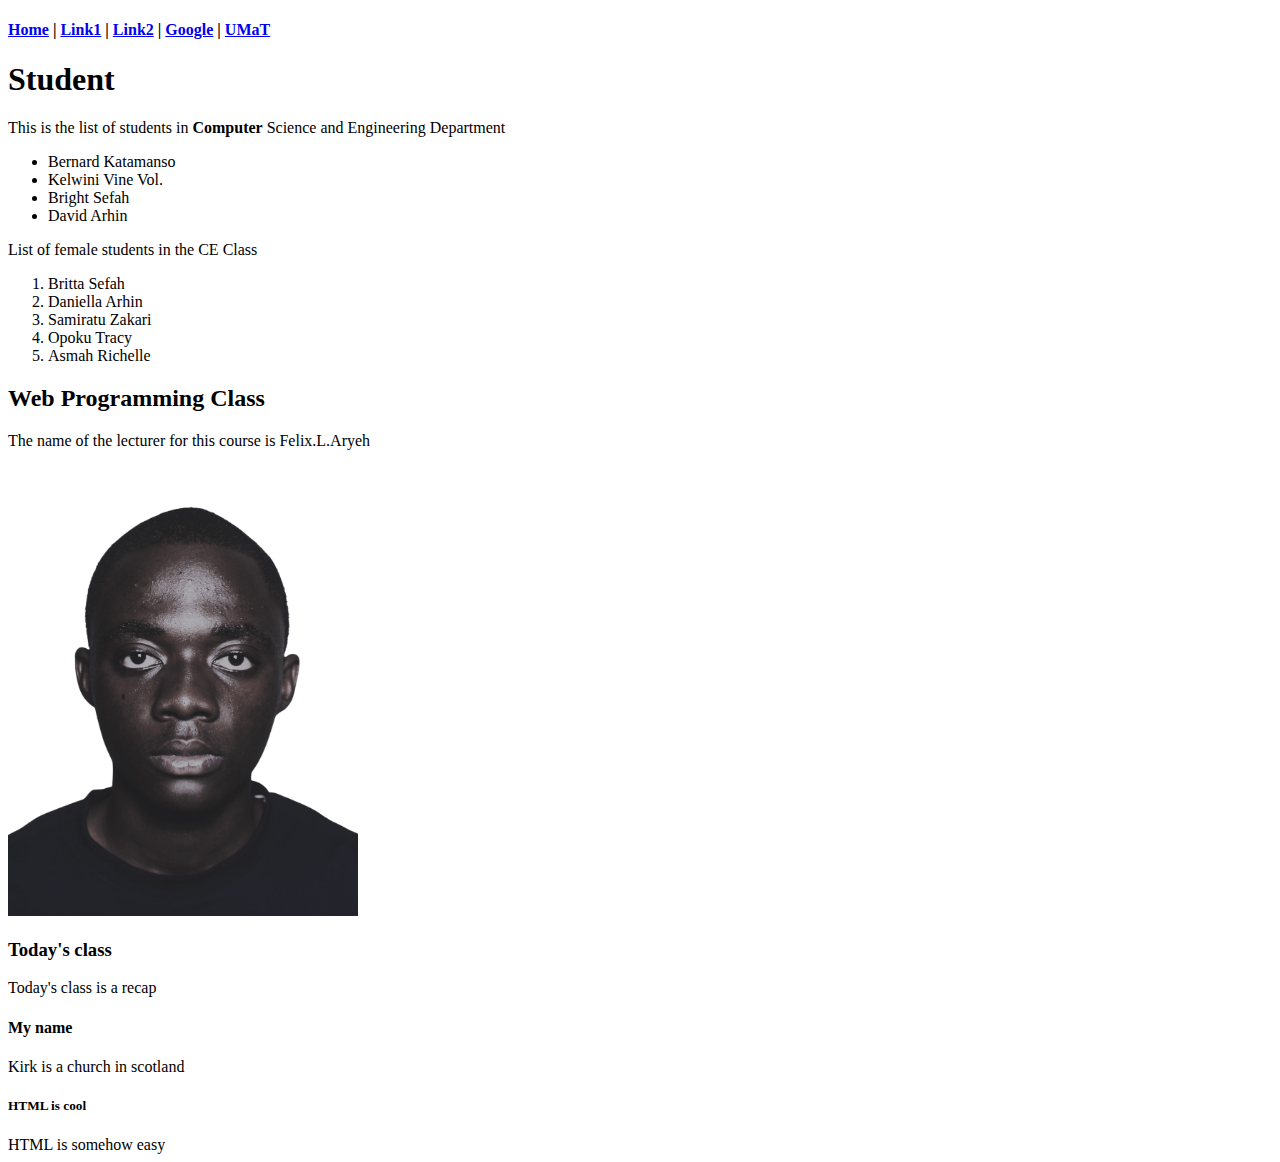
<file: index.html>
<!DOCTYPE html>
<html lang="en">
<head>
    <meta charset="UTF-8">
    <meta name="viewport" content="width=device-width, initial-scale=1.0">
    <title>Computer Science | Year 1</title>
</head>
<body>
    <h4><a href="index.html">Home</a>  | <a href="link1.html">Link1</a> | <a href="link2.html">Link2</a> | <a href="https://www.google.com">Google</a> | <a href="https://www.umat.edu.gh">UMaT </a></h4>
    <h1>Student</h1>This is the list of students in <strong>Computer</strong> Science and Engineering Department 
   <!-- List of Students in the class using unordered List-->
    <ul>
        <li>Bernard Katamanso</li>
        <li>Kelwini Vine Vol.</li>
        <li>Bright Sefah</li>
        <li>David Arhin</li>

    </ul>
    List of female students in the CE Class
    <ol>
        <li>Britta Sefah</li>
        <li>Daniella Arhin</li>
        <li>Samiratu Zakari</li>
        <li>Opoku Tracy</li>
        <li>Asmah Richelle</li>
    </ol>
    <h2>Web Programming Class</h2><p>The name of the lecturer for this course is Felix.L.Aryeh</P>

    <!--Includinding Images Use either width or height to maintain aspect-ration -->
    <img src="Image/DSC_8462_2-removebg.png" alt="A boy" width="350"/>
    <h3>Today's class</h3>Today's class is a recap 

    <h4>My name</h4>Kirk is a church in scotland

    <h5>HTML is cool</h5>HTML is somehow easy

</body>
</html>
</file>
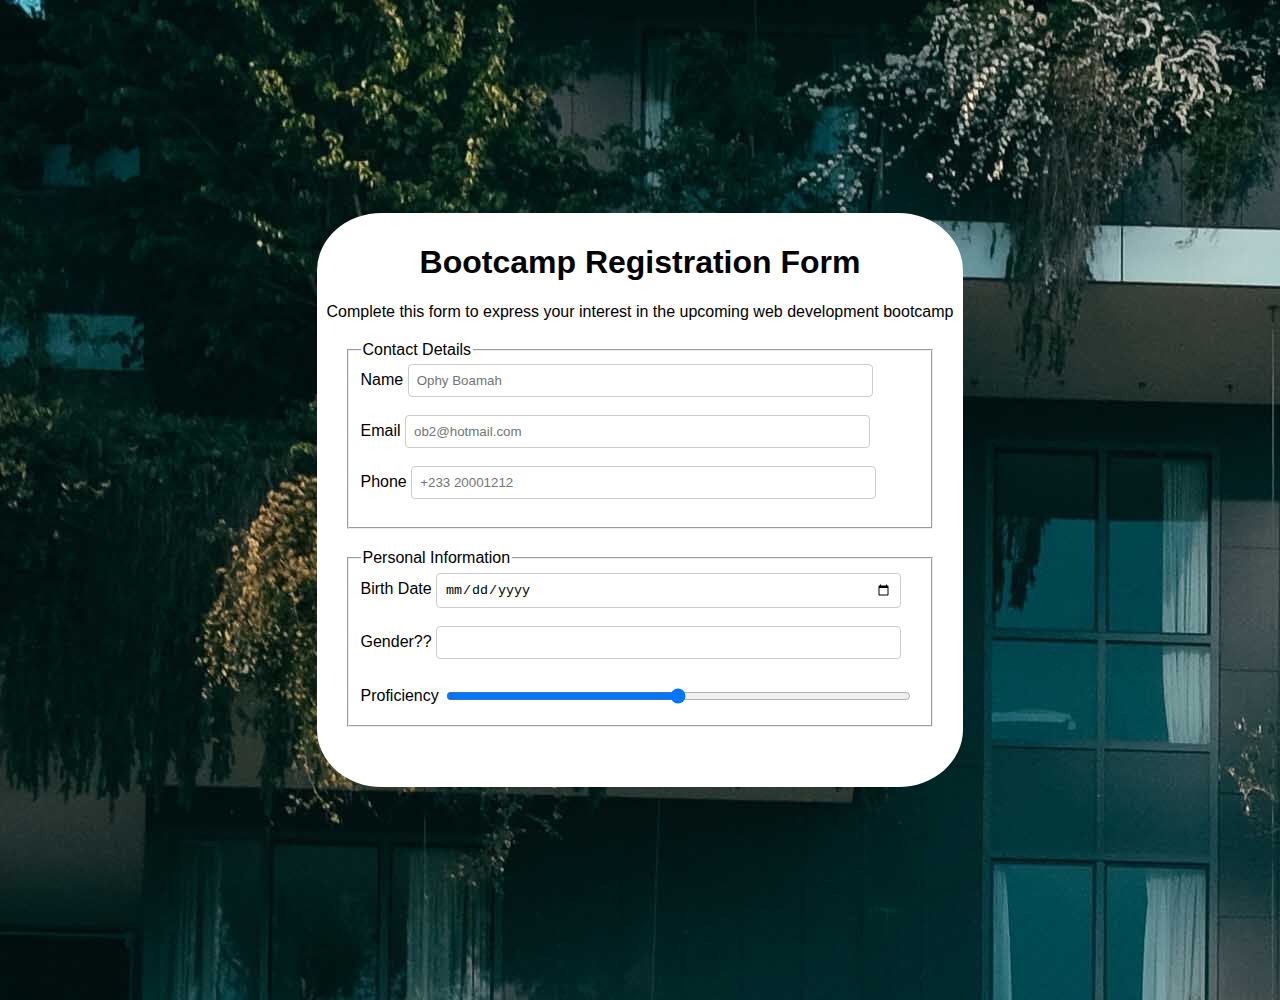
<file: BootCampForm.html>
<!DOCTYPE html>
<html lang="en">
<head>
    <meta charset="UTF-8">
    <meta name="viewport" content="width=device-width, initial-scale=1.0">
    <title>Document</title>
    <style>
        div{
                background-color: rgb(255, 255, 255);
                color: rgb(0, 0, 0);
                font-family: Arial, Helvetica, sans-serif;
                margin: auto;
                padding: 10px;
                border-radius: 10%;
                padding-bottom: 40px;
        }
        body {
  display: flex;
  justify-content: center;
  align-items: center;
  min-height: 100vh;
  margin: 50px;
  background-image: url(Image/pexels-francesco-ungaro-4322027.jpg);
}
.input{
    width: 80%;
    padding: 8px;
    border: 1px solid #ccc;
    border-radius: 4px;
}
fieldset{
    margin: 20px;
}

    </style>
</head>
<body>
    <div>
    <h1 style="text-align: center;">Bootcamp Registration Form</h1>
    <p>Complete this form to express your interest in the upcoming web development bootcamp</p>
    <fieldset>
        <legend>Contact Details</legend>

            <label for="">Name</label>
            <input type="text"placeholder="Ophy Boamah" class="input"><br><br>
           <label for="">Email</label>
            <input type="text" name="" placeholder="ob2@hotmail.com" class="input" ><br><br>
           <label for="">Phone</label>
            <input type="text"placeholder="+233 20001212" class="input" >  <br><br>
    </fieldset>

    <fieldset>
        <legend>Personal Information</legend>
             <label for="">Birth Date</label> 
             <input type="date" class="input" ><br><br>
            <label for="">Gender??</label>
             <input type="text" name="" class="input" ><br><br>
             <span style="align-items: center;display: flex;">
                <label for="" style="padding-right:5px;" >Proficiency</label>
             <input type="range" class="input">
             </span>
    </fieldset>
</div>
</body>
</html>
</file>
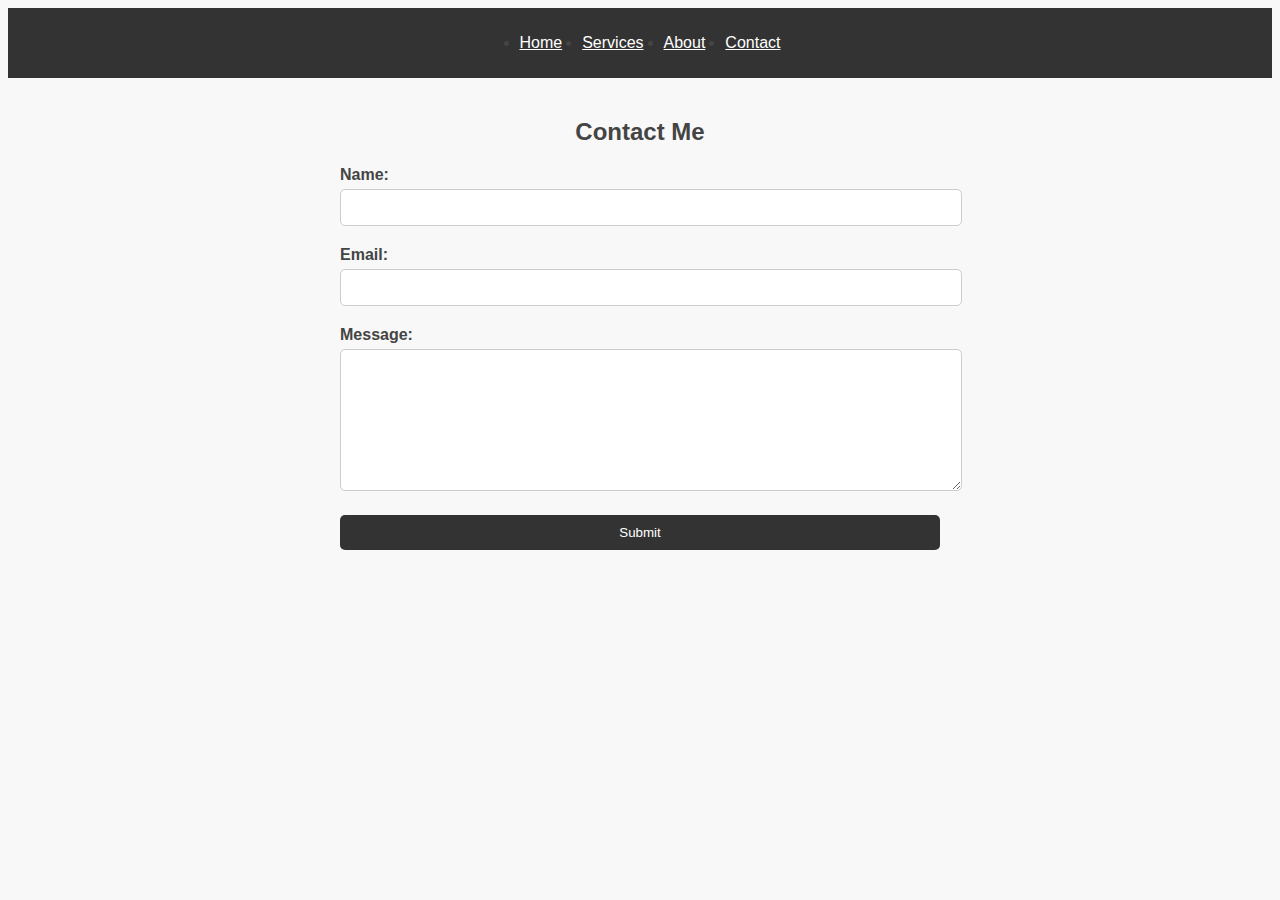
<file: Contacts.html>
<!DOCTYPE html>
<html lang="en">
<head>
    <meta charset="UTF-8">
    <meta name="viewport" content="width=device-width, initial-scale=1.0">
    <title>Document</title>
    <link rel="stylesheet" href="stylesc.css">
</head>
<body>
    <header>
        <nav>
          <ul>
            <li><a href="#">Home</a></li>
            <li><a href="#">Services</a></li>
            <li><a href="#">About</a></li>
            <li><a href="Contacts.html">Contact</a></li>
          </ul>
        </nav>
      </header>
    <section class="contact">
        <h2>Contact Me</h2>
        <form action="process.php" method="POST">
          <div class="form-group">
            <label for="name">Name:</label>
            <input type="text" id="name" name="name" required>
          </div>
          <div class="form-group">
            <label for="email">Email:</label>
            <input type="email" id="email" name="email" required>
          </div>
          <div class="form-group">
            <label for="message">Message:</label>
            <textarea id="message" name="message" rows="5" required></textarea>
          </div>
          <button type="submit">Submit</button>
        </form>
      </section>
      
</body>
</html>
</file>
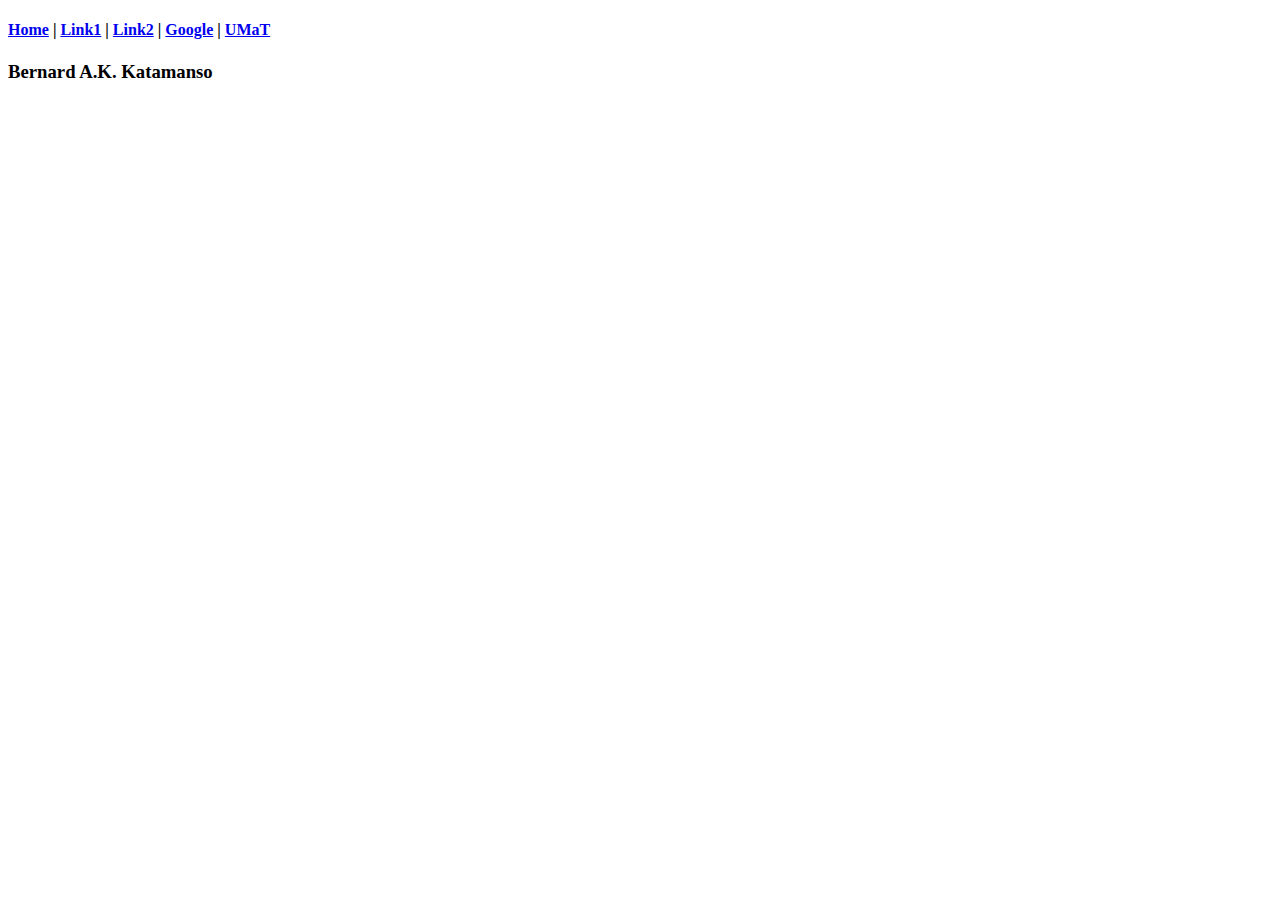
<file: link1.html>
<!DOCTYPE html>
<html lang="en">
<head>
    <meta charset="UTF-8">
    <meta name="viewport" content="width=device-width, initial-scale=1.0">
    <title>Bernard A.K. Katamanso</title>
</head>
<body>
    <h4><a href="index.html">Home</a>  | <a href="link1.html">Link1</a> | <a href="link2.html">Link2</a> | <a href="https://www.google.com">Google</a> | <a href="https://www.umat.edu.gh">UMaT </a></h4>
    <h3>Bernard A.K. Katamanso </h3>
</body>
</html>
</file>
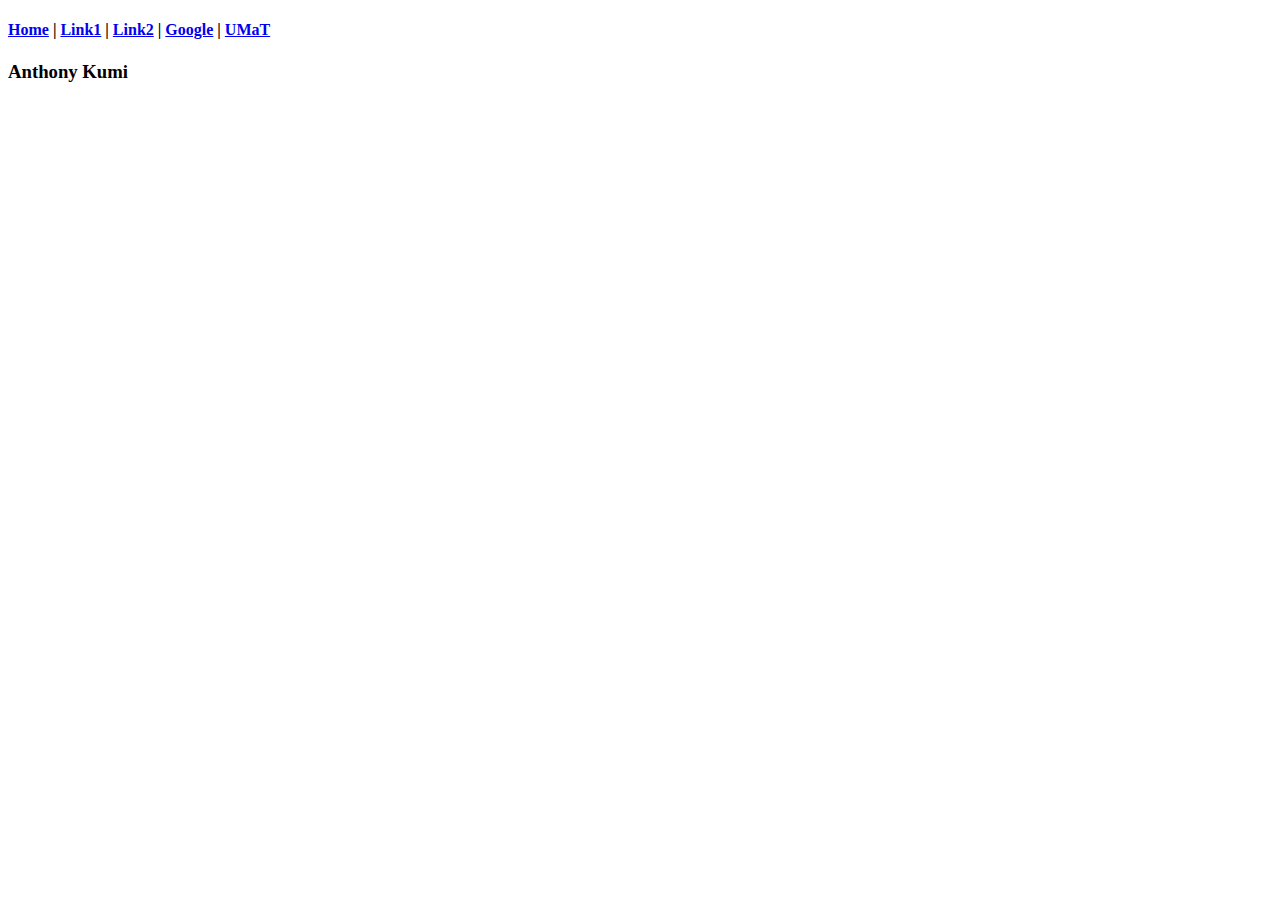
<file: link2.html>
<!DOCTYPE html>
<html lang="en">
<head>
    <meta charset="UTF-8">
    <meta name="viewport" content="width=device-width, initial-scale=1.0">
    <title>Anthony Kumi</title>
</head>
<body>
    <h4><a href="index.html">Home</a>  | <a href="link1.html">Link1</a> | <a href="link2.html">Link2</a> | <a href="https://www.google.com">Google</a> | <a href="https://www.umat.edu.gh">UMaT </a></h4>
    <h3>Anthony Kumi</h3>
</body>
</html>
</file>
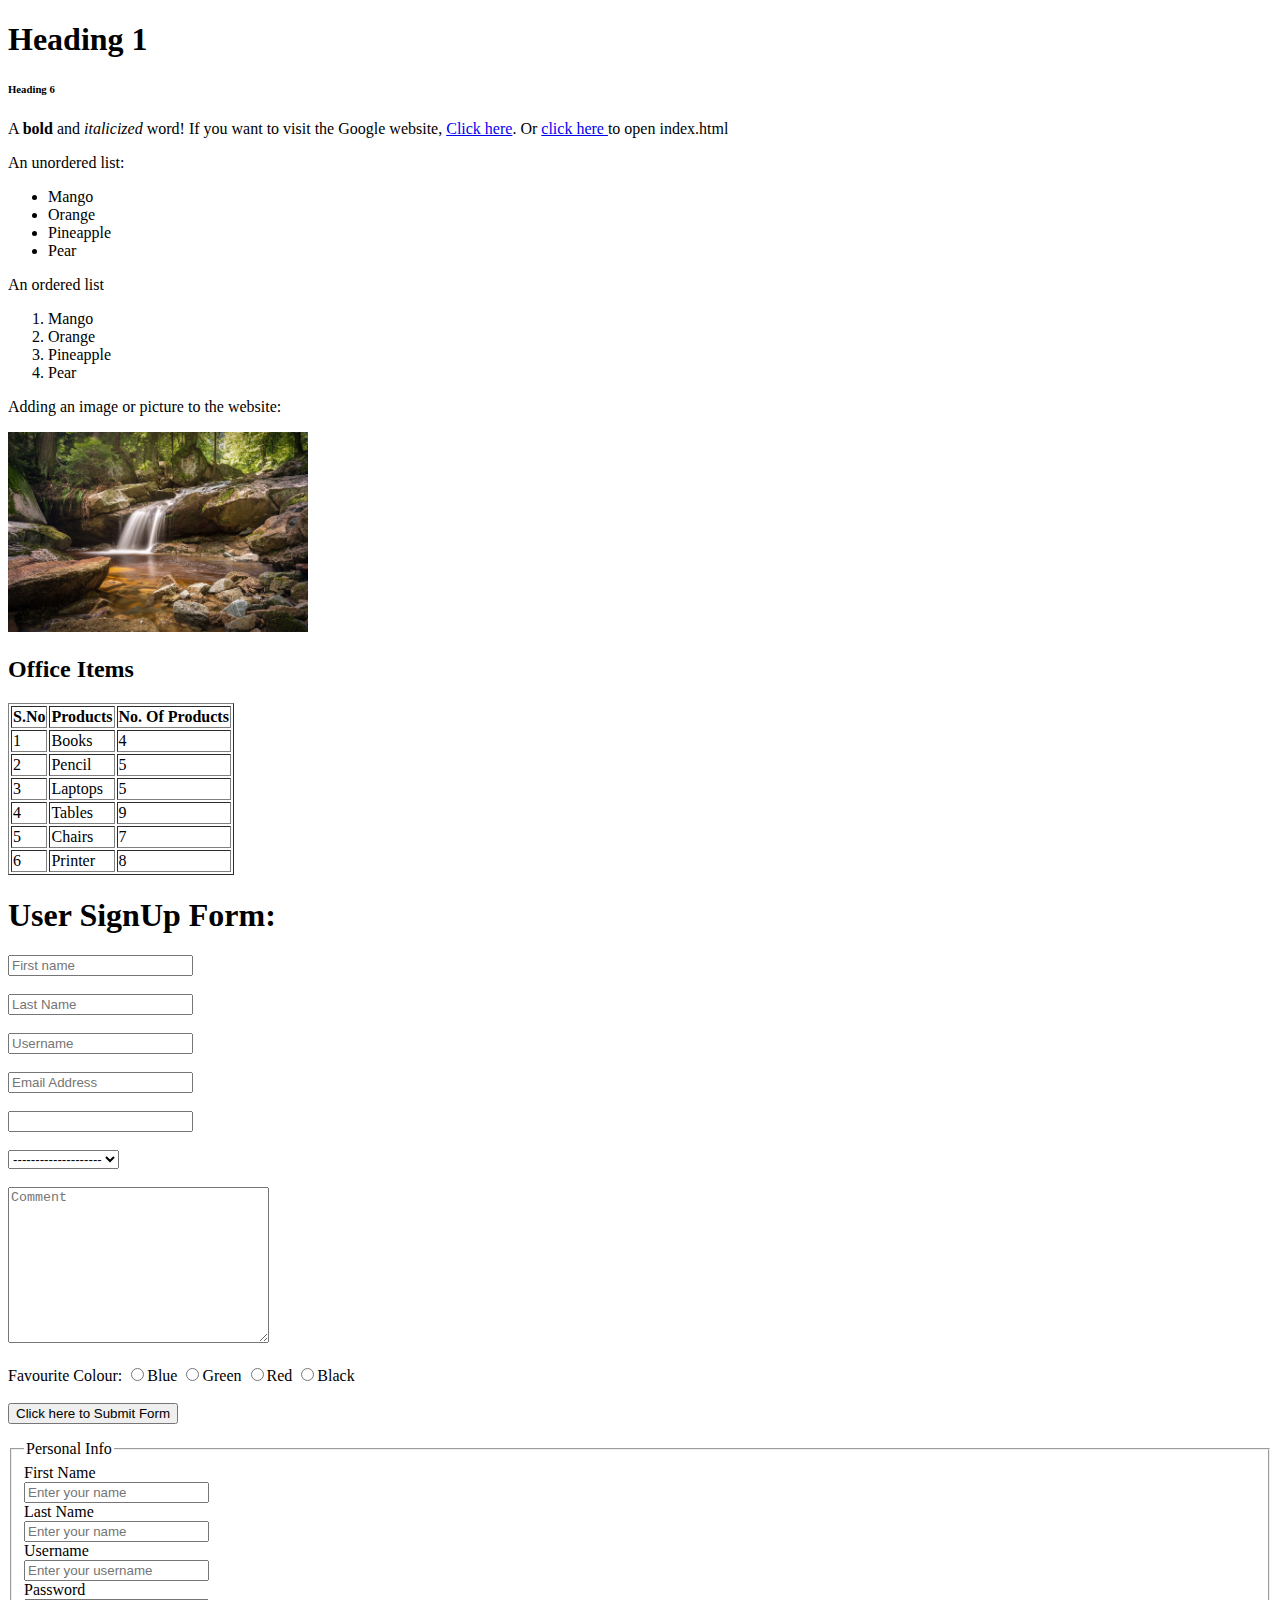
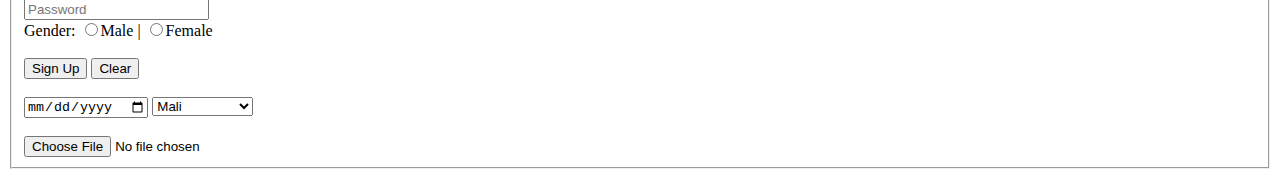
<file: page.html>
<!DOCTYPE html>
<html lang="en">
<head>
    <meta charset="UTF-8">
    <meta name="viewport" content="width=device-width, initial-scale=1.0">
    <title>All HTML Element here</title>
</head>
<body>
    <!--We can create headings using h1 through h6 as tags-->
    <h1>Heading 1</h1>
    <!-- <h2></h2>
    <h3></h3>
    <h4></h4>
    <h5></h5> -->
    <h6>Heading 6</h6>
</body>
<!--The strong and i tags give us bold and italics respectively-->
A <strong>bold</strong> and <i>italicized</i> word!

<!-- We can link to another page or website (google.com) by using a. -->
If you want to visit the Google website,
<a href="https://www.google.com">Click here</a>.
Or <a href="index.html">click here </a> to open index.html

<!-- We used ul for an unordered list and ol for and ordered one. Both ordered and unordered -->
<p>An unordered list:</p>
<ul>
    <li>Mango </li>
    <li>Orange</li>
    <li>Pineapple</li>
    <li>Pear</li>
</ul>
<p>An ordered list</p>
<ol>
    <li>Mango </li>
    <li>Orange</li>
    <li>Pineapple</li>
    <li>Pear</li>
</ol>

<p>Adding an image or picture to the website:</p>
<a href="https://vle.umat.edu.gh"><img src="Image/river-g8414c7aad_1280.jpg" alt="A water Fall" width="300"></a>

<h2>Office Items</h2>
<table border="1">
<thead>
    <th>S.No</th>
    <th>Products</th>
    <th>No. Of Products</th>
</thead>
<tbody>
   <tr>
    <td>1</td>
    <td>Books</td>
    <td>4</td>
   </tr>

    <tr>
     <td>2</td>
     <td>Pencil</td>
     <td>5</td>
    </tr>

    <tr>
     <td>3</td>
     <td>Laptops</td>
     <td>5</td>
    </tr>

    <tr>
        <td>4</td>
        <td>Tables</td>
        <td>9</td>
    </tr>

    <tr>
     <td>5</td>
     <td>Chairs</td>
     <td>7</td>
    </tr>

    <tr>
     <td>6</td>
     <td>Printer</td>
     <td>8</td>
    </tr>
</tbody>

</table>

<p>
    <h1>User SignUp Form:</h1>
    <form action="">
    <input type="text" name="FName" id="FName" placeholder="First name" required><br><br>
    <input type="text" name="LName" id="LName" placeholder="Last Name"><br><br>
    <input type="text" name="Username" id="Username" placeholder="Username"><br><br>
    <input type="text" name="Email" id="Email" placeholder="Email Address"><br><br>
    <input type="password" name="Password" id="Password"><br><br>
    <select name="cars" id="cars">
        <option value="">--------------------</option>
        <option value="volvo">Volvo</option>
        <option value="fiat">Fiat</option>
        <option value="toyota">Toyota</option>
        <option value="honda">Honda</option>
        <option value="nissan">Nissan</option>
    </select><br /><br>
    <textarea name="Comment" id="Comment" cols="30" rows="10" placeholder="Comment"></textarea><br><br>
    Favourite Colour:
    <input type="radio" name="FColour" value="blue">Blue 
    <input type="radio" name="FColour" value="green">Green 
    <input type="radio" name="FColour" value="red">Red 
    <input type="radio" name="FColur" value="black">Black <br><br>
    <input type="submit" value="Click here to Submit Form">



    </form>
</p>

<form action="https://www.google.com" method="post">
    <fieldset>
        <legend>Personal Info</legend>
        <label for="">First Name</label><br>
    <input type="text" name="" id="" placeholder="Enter your name" required><br>
    <label for="">Last Name</label><br>
    <input type="" name="" id="" placeholder="Enter your name" required><br>
   <label for="">Username</label><br>
    <input type="text" name="" id="" placeholder="Enter your username" required><br>
   <label for="">Password</label><br>
    <input type="password" name="" id="" placeholder="Password" value="" required><br>
    <label for="">Gender:</label>
    <input type="radio" name="gender">Male | 
    <input type="radio" name="gender">Female <br><br>
    <input type="submit" value="Sign Up" id="">
    <label for=""></label>
   
    <input type="reset" name="" id="" value="Clear"><br><br>
    <input type="date" name="" id="">
    <select name="countries" ="">
        <option value="">Ghana</option>
        <option value="">Togo</option>
        <option value="">Nigeria</option>
        <option value="">Bennin</option>
        <option value="" selected>Mali</option>
        <option value="">Congo</option>
        <option value="">Burkina Faso</option>
    </select><br><br>
    <input type="file" name="" id="">
    </fieldset>
</form>

</html>
</file>
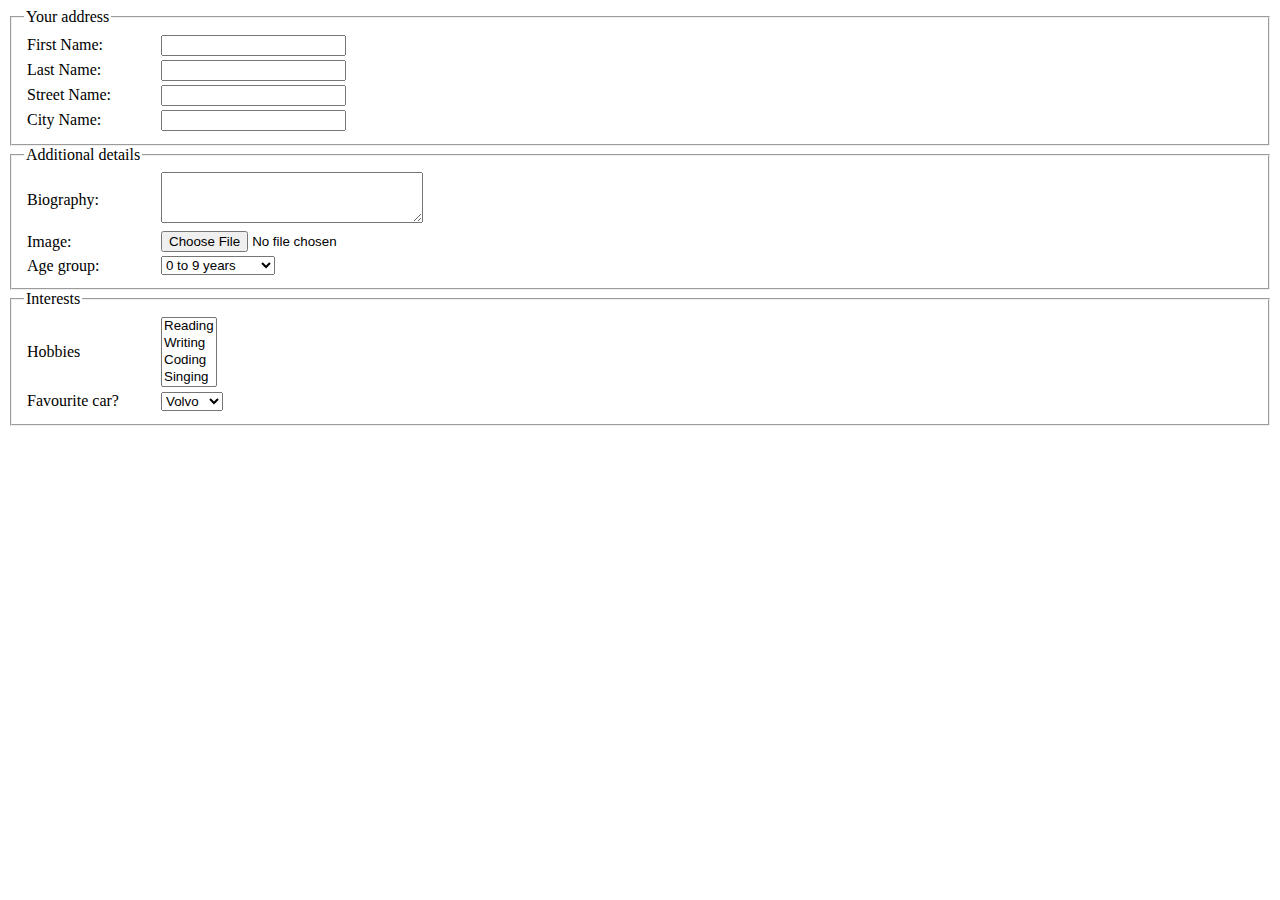
<file: page2.html>
<!DOCTYPE html>
<html lang="en">
<head>
    <meta charset="UTF-8">
    <meta name="viewport" content="width=device-width, initial-scale=1.0">
    <title>Sign Up</title>
     
</head>
<body>
<form action="">
    <fieldset>
        <legend>Your address</legend>
        <table>
           <tbody>
            <tr>
                <td style="width:130PX ;"> <label for="">First Name:</label></td>
            <td><input type="text"></td>
            </tr>
            <tr>
                <td> <label for="">Last Name:</label></td>
            <td><input type="text"></td>
            </tr>
            <tr>
                <td><label for="">Street Name:</label></td>
            <td><input type="text"></td>
            </tr>
            <tr>
                <td> <label for="">City Name:</label></td>
            <td><input type="text"></td>
            </tr>
        </tbody>
        
        </table>
    
    </fieldset>
    <fieldset>
        <legend>Additional details</legend>

        <table>
            <tbody>
                <tr>
                    <td style="width: 130px;"><label for="">Biography:</label></td>
                    <td><textarea name="" id="" cols="30" rows="3"></textarea></td>
                </tr>
                <tr>
                    <td style="width: 130px;"><label for="">Image:</label></td>
                    <td> <input type="file" name="" id=""><br></td>
                </tr>
                <tr>
                    <td style="width: 130px;"><label for="">Age group:</label></td>
                    <td><select name="" id="">
                        <option value="">0 to 9 years</option>
                        <option value="">10 to 19 years</option>
                        <option value="">20 to 60 years</option>
                        <option value="">61 to 80 years</option>
                        <option value="">81 to 100 years</option>
                    </select></td>
                </tr>
                
            </tbody>
        </table>
    </fieldset>
<fieldset>
    <legend>Interests</legend>
    <table>
        <tbody>
            <tr>
            <td style="width: 130px;;"><label for="">Hobbies</label></td>
            <td><select name="" multiple id="">
                <option value="">Reading</option>
                <option value="">Writing</option>
                <option value="">Coding</option>
                <option value="">Singing</option></td>
            </tr>
            <tr>
                <td>
                    <label for="">Favourite car?</label>
                </td>
                <td>
                    <select name="" id="">
                        <option value="">Volvo</option>
                        <option value="">Toyota</option>
                    </select> 
                  </td>
            </tr>
            
        </tbody>
    </table>
</fieldset>
</form>
</body>
</html>
</file>
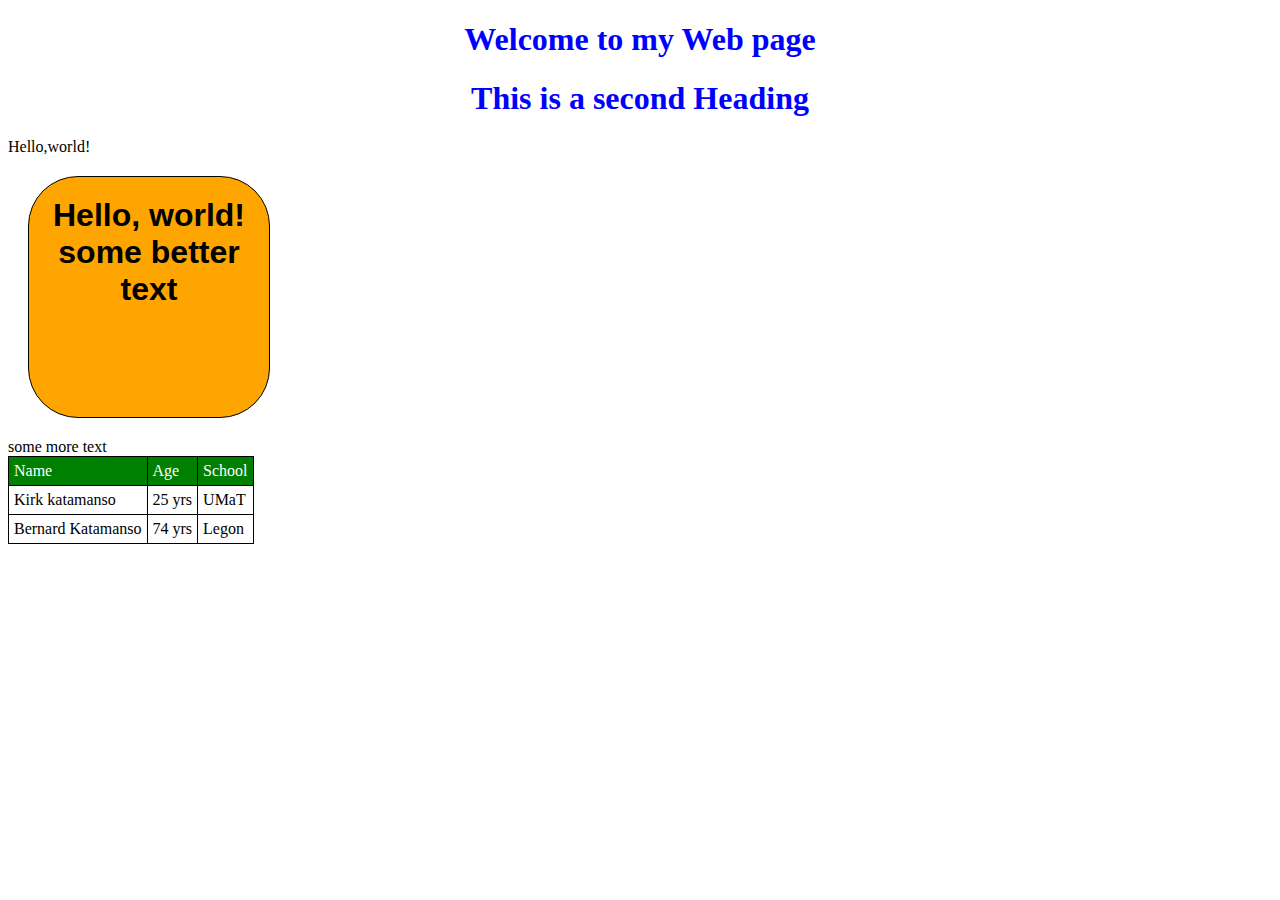
<file: Style.html>
<!DOCTYPE html>
<html lang="en">
<head>
    <meta charset="UTF-8">
    <meta name="viewport" content="width=device-width, initial-scale=1.0">
    
    <title>Document</title>
    <link rel="stylesheet" href="styles.css">
</head>
<body>
    <h1 >Welcome to my Web page</h1>
    <h1 >This is a second Heading</h1>
    Hello,world!  
    <div>
        Hello, world!
        some better text
    </div>
    some more text
    <table>
        <thead>
            <tr>
                <td class="foo">Name</td>
                <td class="foo">Age</td>
                <td class="foo ">School</td>
            </tr>
        </thead>
        <tbody>
            <tr>
                <td>Kirk katamanso</td>
                <td>25 yrs</td>
                <td>UMaT</td>
            </tr>
            <tr>
                <td>Bernard Katamanso</td>
                <td>74 yrs</td>
                <td>Legon</td>
            </tr>
        </tbody>
    </table>
</body>
</html>
</file>
<file: stylesc.css>
body {
    font-family: Arial, sans-serif;
    background-color: #f8f8f8;
    color: #444;
  }
  
  .container {
    max-width: 1200px;
    margin: 0 auto;
    padding: 20px;
  }


.contact {
    max-width: 600px;
    margin: 0 auto;
    padding: 20px;
  }
  
  .contact h2 {
    text-align: center;
    margin-bottom: 20px;
  }
  
  .form-group {
    margin-bottom: 20px;
  }
  
  label {
    display: block;
    font-weight: bold;
    margin-bottom: 5px;
  }
  
  input[type="text"],
  input[type="email"],
  textarea {
    width: 100%;
    padding: 10px;
    border: 1px solid #ccc;
    border-radius: 5px;
  }
  
  textarea {
    height: 120px;
  }
  
  button[type="submit"] {
    display: block;
    width: 100%;
    padding: 10px;
    background-color: #333;
    color: #fff;
    border: none;
    border-radius: 5px;
    cursor: pointer;
  }
  
  button[type="submit"]:hover {
    background-color: #555;
  }
  header {
    background-color: #333;
    padding: 10px 0;
  }
  
  nav ul {
    display: flex;
    justify-content: center;
  }
  
  nav ul li {
    margin-right: 20px;
  }
  
  nav ul li a {
    color: #fff;
    transition: color 0.3s ease;
  }
  
  nav ul li a:hover {
    color: #ccc;
  }
</file>
<file: styles.css>
h1{
    color:blue;
    text-align: center;
}
div{
    background-color: orange;
    width: 200px;
    height: 200px;
    padding: 20px;
    margin: 20px;
    border: 1.5px solid black;
    border-radius: 50px;
    text-align: center;
    font: 2em sans-serif;
    font-weight: bold;
    font-family: Arial, Helvetica, sans-serif;
}
table{
    border: 1px solid black;
    border-collapse: collapse;
}
td,th{
    border: 0.5px solid black;
    padding: 5px;
}
.foo{
    background-color: green;
    color: white;
    border: 1px solid black;
}
</file>
